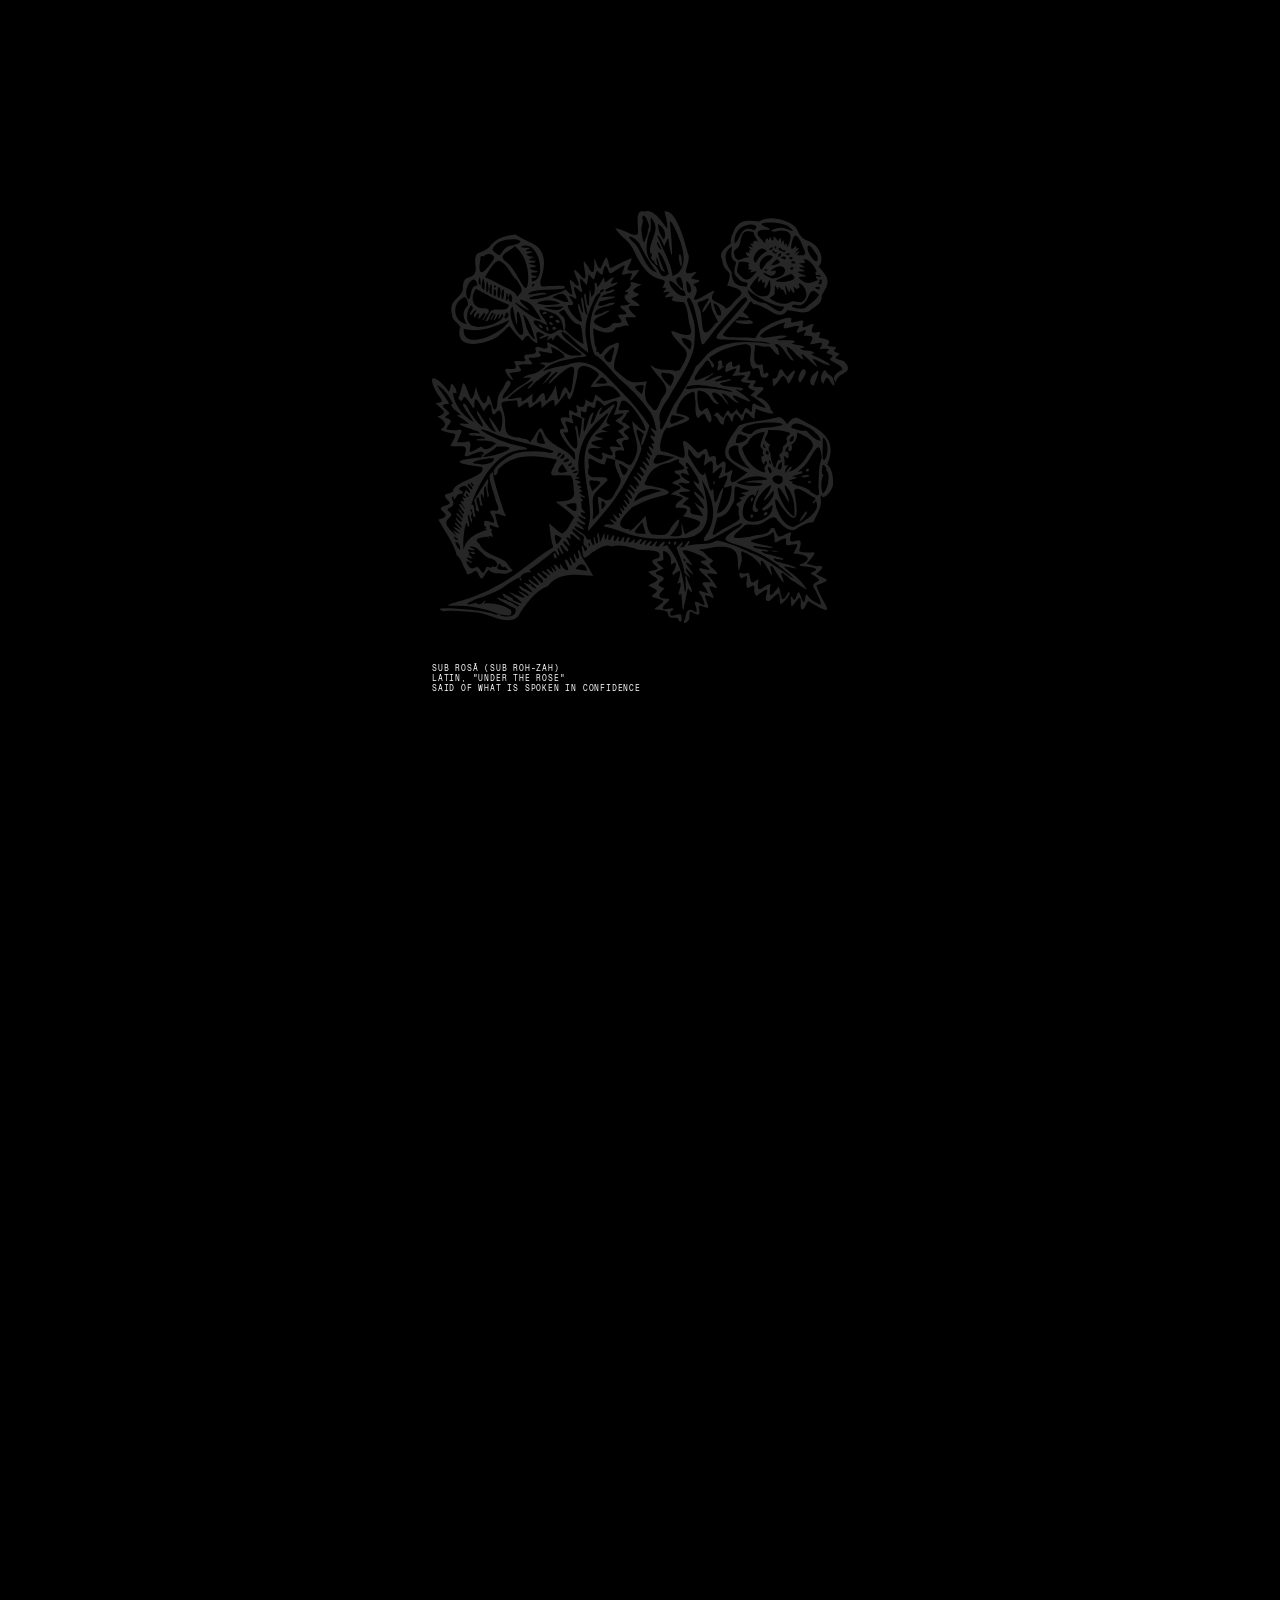
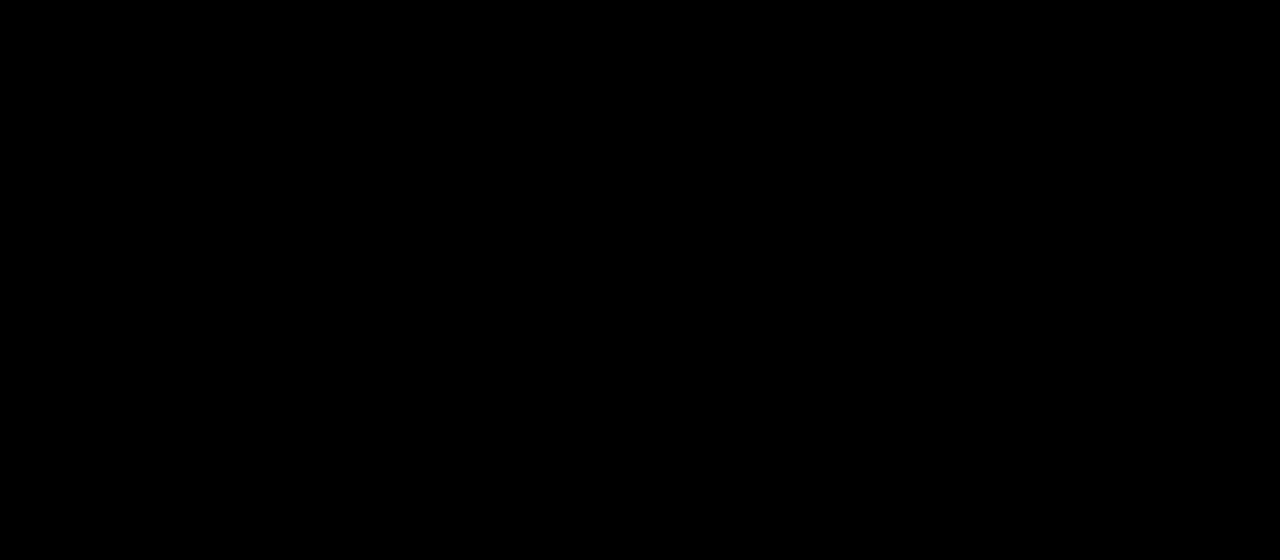
<file: index.html>
<!doctype html>
<html lang="en">
<head>
<meta charset="utf-8">
<meta name="viewport" content="width=device-width, initial-scale=1">
<title>sub rosa</title>
<link rel="icon" href="assets/v1-v2/rose-logo.svg" type="image/svg+xml">
<link rel="preload" href="assets/v1-v2/fonts/Geist-Bold.woff2" as="font" type="font/woff2" crossorigin>
<link rel="preload" href="assets/v1-v2/fonts/GeistMono-Regular.woff2" as="font" type="font/woff2" crossorigin>
<link rel="stylesheet" href="css/style.css">
</head>
<body>

<div id="scroll-spacer" aria-hidden="true"></div>

<main id="stage">

  <!-- Scene 1 — initial load -->
  <div id="scene1-caption" class="mono-8">
    <p>sub rosā (sub ROH-zah)</p>
    <p>Latin, &quot;under the rose&quot;<br>Said of what is spoken in confidence</p>
  </div>

  <!-- Morphing rose: illustration flips 180° around the Y axis into the logo -->
  <div id="morph" aria-hidden="true">
    <div id="flipper">
      <img id="face-illustration" src="assets/v1-v2/rose-illustration.svg" alt="" draggable="false">
      <img id="face-logo" src="assets/v1-v2/rose-logo.svg" alt="" draggable="false">
    </div>
  </div>

  <!-- Scene 2 — after the initial load -->
  <section id="scene2" aria-label="sub rosa">

    <div id="header-mask" aria-hidden="true"></div>

    <p id="wm-sub" class="wordmark pos-sub" data-type data-type-dur="360">sub</p>
    <p id="wm-rosa" class="wordmark pos-rosa" data-type data-type-dur="480" data-type-delay="360">rosa</p>
    <p id="wm-r" class="rmark pos-r" data-type data-type-dur="120" data-type-delay="840">®</p>

    <p class="mono-8 pos-deployed" data-type data-type-dur="420" data-type-delay="200">Deployed — Globally</p>

    <div class="mono-8 pos-latin" data-type data-type-dur="700" data-type-delay="300">
      Latin, &quot;under the rose&quot;<br>Said of what is spoken in confidence
    </div>

    <div class="mono-8 pos-cities" data-type data-type-dur="700" data-type-delay="400">
      <p>London / New York / Detroit</p>
      <p><span class="clock-lon">22:04.37</span>      <span class="clock-ny">16:04.37</span></p>
    </div>

    <div class="mono-8 pos-links" data-type data-type-dur="300" data-type-delay="500">
      <p>Manifesto+</p>
      <p><a id="open-showcase" href="#showcase">showcase+</a></p>
    </div>

    <button class="menu-btn" id="menu-btn" aria-label="Menu"><span></span><span></span><span></span></button>

    <p class="headline hl-1" data-type data-type-dur="280" data-type-delay="600">The creative leads who built </p>
    <p class="headline hl-2" data-type data-type-dur="310" data-type-delay="880">tech’s most controversial brand. </p>
    <p class="headline hl-3" data-type data-type-dur="310" data-type-delay="1190"><span class="u">Get in touch</span> — we'll have a look.</p>

    <div id="cols">
      <div class="col" id="col-0"></div>
      <div class="col" id="col-1"></div>
      <div class="col" id="col-2"></div>
      <div class="col" id="col-3"></div>
      <div class="col" id="col-4"></div>
    </div>

  </section>

</main>

<!-- Showcase — Home 4 overlay: halftone-revealed images under a white header -->
<section id="showcase" hidden aria-label="Showcase">
  <div id="halftone"></div>

  <p class="wordmark pos-sub light">sub</p>
  <p class="wordmark pos-rosa light">rosa</p>
  <p class="rmark pos-r light">®</p>
  <img class="sc-logo" src="assets/v1-v2/rose-logo-white.svg" alt="sub rosa" draggable="false">

  <p class="mono-8 pos-deployed">Deployed — Globally</p>

  <div class="mono-8 pos-latin">
    Latin, &quot;under the rose&quot;<br>Said of what is spoken in confidence
  </div>

  <div class="mono-8 pos-cities">
    <p>London / New York / Detroit</p>
    <p><span class="clock-lon">22:04.37</span>      <span class="clock-ny">16:04.37</span></p>
  </div>

  <div class="mono-8 pos-links">
    <p>Manifesto+</p>
    <p>showcase+</p>
  </div>

  <button id="close-showcase" aria-label="Close showcase"></button>
  <button class="menu-btn" id="sc-menu-btn" aria-label="Menu"><span></span><span></span><span></span></button>
  <p id="sc-hint" class="mono-8">drag around the screen to reveal</p>
</section>

<!-- Mobile menu overlay (iPhone 16 - 3) -->
<section id="menu" hidden aria-label="Menu">
  <p class="menu-link">Manifesto+</p>
  <p class="menu-link"><a id="menu-showcase" href="#showcase">showcase+</a></p>
  <button id="close-menu" aria-label="Close menu"></button>
</section>

<img id="rose-cursor" src="assets/v1-v2/rose-logo.svg" alt="" aria-hidden="true" draggable="false">

<script type="module" src="js/main.js"></script>
</body>
</html>
</file>
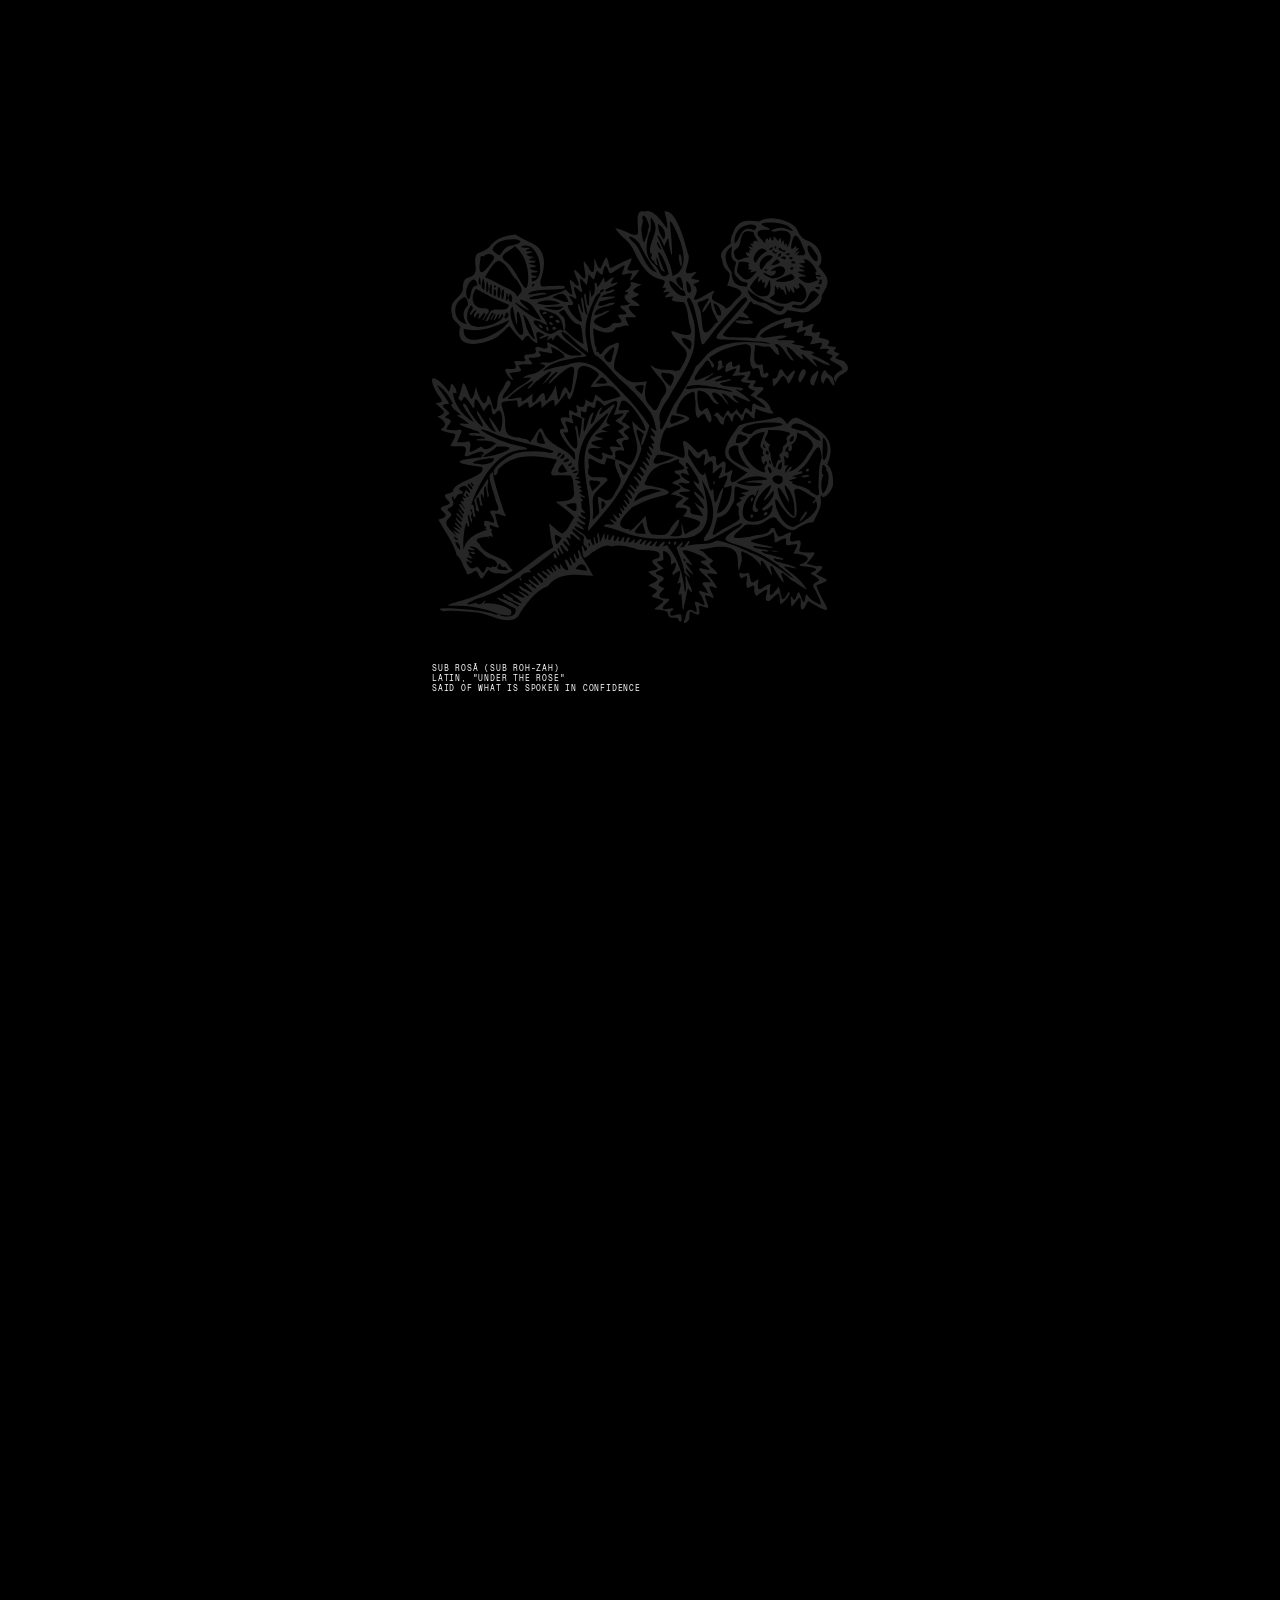
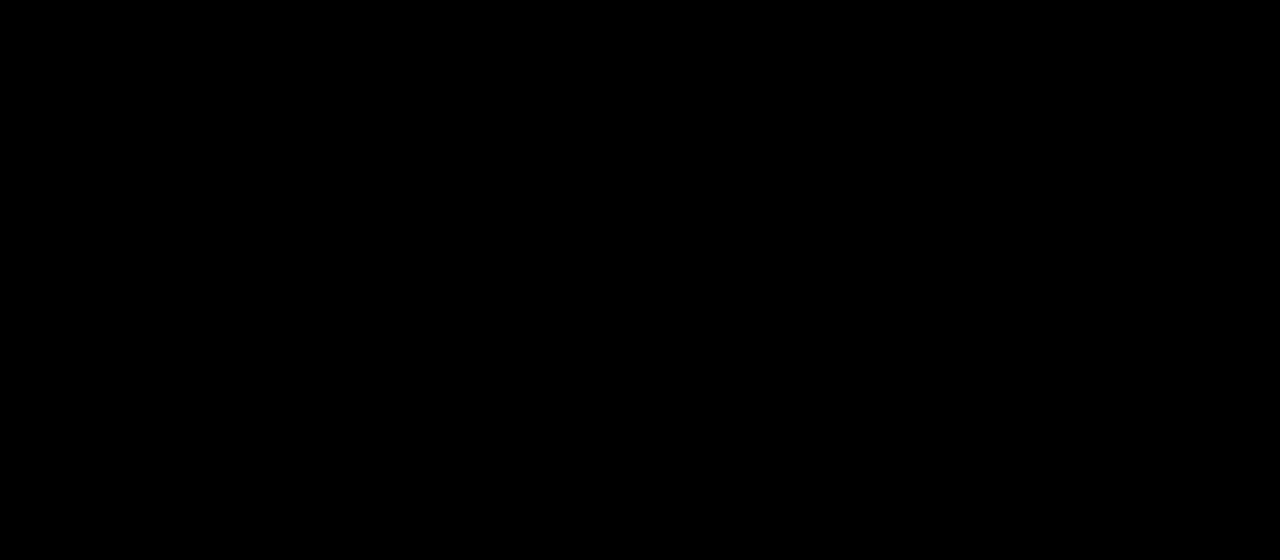
<file: v2.html>
<!doctype html>
<html lang="en">
<head>
<meta charset="utf-8">
<meta name="viewport" content="width=device-width, initial-scale=1">
<title>sub rosa</title>
<link rel="icon" href="assets/v1-v2/rose-logo2.svg" type="image/svg+xml">
<link rel="preload" href="assets/v1-v2/fonts/Geist-Bold.woff2" as="font" type="font/woff2" crossorigin>
<link rel="preload" href="assets/v1-v2/fonts/GeistMono-Regular.woff2" as="font" type="font/woff2" crossorigin>
<link rel="stylesheet" href="css/style2.css">
</head>
<body>

<div id="scroll-spacer" aria-hidden="true"></div>

<main id="stage">

  <!-- Scene 1 — initial load -->
  <div id="scene1-caption" class="mono-8">
    <p>sub rosā (sub ROH-zah)</p>
    <p>Latin, &quot;under the rose&quot;<br>Said of what is spoken in confidence</p>
  </div>

  <!-- Morphing rose: illustration flips 180° around the Y axis into the logo -->
  <div id="morph" aria-hidden="true">
    <div id="flipper">
      <img id="face-illustration" src="assets/v1-v2/rose-illustration.svg" alt="" draggable="false">
      <img id="face-logo" src="assets/v1-v2/rose-logo2.svg" alt="" draggable="false">
    </div>
  </div>

  <!-- Scene 2 — after the initial load -->
  <section id="scene2" aria-label="sub rosa">

    <div id="header-mask" aria-hidden="true"></div>

    <p id="wm-sub" class="wordmark pos-sub" data-type data-type-dur="360">sub</p>
    <p id="wm-rosa" class="wordmark pos-rosa" data-type data-type-dur="480" data-type-delay="360">rosa</p>
    <p id="wm-r" class="rmark pos-r" data-type data-type-dur="120" data-type-delay="840">®</p>

    <p class="mono-8 pos-deployed" data-type data-type-dur="420" data-type-delay="200">Deployed — Globally</p>

    <div class="mono-8 pos-latin" data-type data-type-dur="700" data-type-delay="300">
      Latin, &quot;under the rose&quot;<br>Said of what is spoken in confidence
    </div>

    <div class="mono-8 pos-cities" data-type data-type-dur="700" data-type-delay="400">
      <p>London / New York / Detroit</p>
      <p><span class="clock-lon">22:04.37</span>      <span class="clock-ny">16:04.37</span></p>
    </div>

    <div class="mono-8 pos-links" data-type data-type-dur="300" data-type-delay="500">
      <p><a class="open-manifesto" href="#manifesto">Manifesto+</a></p>
      <p><a class="open-showcase" href="#showcase">showcase+</a></p>
    </div>

    <button class="menu-btn" id="menu-btn" aria-label="Menu"><span></span><span></span><span></span></button>

    <p class="headline hl-1" data-type data-type-dur="280" data-type-delay="600">The creative leads who built </p>
    <p class="headline hl-2" data-type data-type-dur="310" data-type-delay="880">tech’s most controversial brand. </p>
    <p class="headline hl-3" data-type data-type-dur="310" data-type-delay="1190"><span class="u">Get in touch</span> — we'll have a look.</p>

    <div id="cols">
      <div class="col" id="col-0"></div>
      <div class="col" id="col-1"></div>
      <div class="col" id="col-2"></div>
      <div class="col" id="col-3"></div>
    </div>

  </section>

</main>

<!-- Showcase — Home 4 overlay: halftone-revealed images under a white header -->
<section id="showcase" hidden aria-label="Showcase">
  <div id="halftone"></div>

  <p class="wordmark pos-sub light">sub</p>
  <p class="wordmark pos-rosa light">rosa</p>
  <p class="rmark pos-r light">®</p>
  <img class="sc-logo" src="assets/v1-v2/rose-logo2-white.svg" alt="sub rosa" draggable="false">

  <p class="mono-8 pos-deployed">Deployed — Globally</p>

  <div class="mono-8 pos-latin">
    Latin, &quot;under the rose&quot;<br>Said of what is spoken in confidence
  </div>

  <div class="mono-8 pos-cities">
    <p>London / New York / Detroit</p>
    <p><span class="clock-lon">22:04.37</span>      <span class="clock-ny">16:04.37</span></p>
  </div>

  <div class="mono-8 pos-links">
    <p>Manifesto+</p>
    <p>showcase+</p>
  </div>

  <button id="close-showcase" aria-label="Close showcase"></button>
  <button class="menu-btn" id="sc-menu-btn" aria-label="Menu"><span></span><span></span><span></span></button>
  <p id="sc-hint" class="mono-8">drag around the screen to reveal</p>
</section>

<!-- Manifesto — Home 6/7 (desktop) and iPhone 16-6 (mobile): a scrollable
     overlay page; the fixed header collapses as it scrolls (desktop), and is
     always collapsed on mobile -->
<section id="manifesto" hidden aria-label="Manifesto">

  <div id="mf-content">
    <p class="mf-headline">The creative leads who built <br>tech’s most controversial brand. <br><span class="u">Get in touch</span> — we'll have a look.</p>

    <div id="mf-body">
      <p>Lorem ipsum dolor sit amet, consectetur adipiscing elit, sed do eiusmod tempor incididunt ut labore et dolore magna aliqua. Ut enim ad minim veniam, quis nostrud exercitation ullamco laboris nisi ut aliquip ex ea commodo consequat. Duis aute irure dolor in reprehenderit in voluptate velit esse cillum dolore eu fugiat nulla pariatur. Excepteur sint occaecat cupidatat non proident, sunt in culpa qui officia deserunt mollit anim id est laborum.</p>
      <p>Sed ut perspiciatis unde omnis iste natus error sit voluptatem accusantium doloremque laudantium, totam rem aperiam, eaque ipsa quae ab illo inventore veritatis et quasi architecto beatae vitae dicta sunt explicabo. Nemo enim ipsam voluptatem quia voluptas sit aspernatur aut odit aut fugit, sed quia consequuntur magni dolores eos qui ratione voluptatem sequi nesciunt. Neque porro quisquam est, qui dolorem ipsum quia dolor sit amet, consectetur, adipisci velit, sed quia non numquam eius modi tempora incidunt ut labore et dolore magnam aliquam quaerat voluptatem. Ut enim ad minima veniam, quis nostrum exercitationem ullam corporis suscipit laboriosam, nisi ut aliquid ex ea commodi consequatur? Quis autem vel eum iure reprehenderit qui in ea voluptate velit esse quam nihil molestiae consequatur, vel illum qui dolorem eum fugiat quo voluptas nulla pariatur?</p>
      <p>Lorem ipsum dolor sit amet, consectetur adipiscing elit, sed do eiusmod tempor incididunt ut labore et dolore magna aliqua. Ut enim ad minim veniam, quis nostrud exercitation ullamco laboris nisi ut aliquip ex ea commodo consequat. Duis aute irure dolor in reprehenderit in voluptate velit esse cillum dolore eu fugiat nulla pariatur. Excepteur sint occaecat cupidatat non proident, sunt in culpa qui officia deserunt mollit anim id est laborum.</p>
      <p>Sed ut perspiciatis unde omnis iste natus error sit voluptatem accusantium doloremque laudantium, totam rem aperiam, eaque ipsa quae ab illo inventore veritatis et quasi architecto beatae vitae dicta sunt explicabo. Nemo enim ipsam voluptatem quia voluptas sit aspernatur aut odit aut fugit, sed quia consequuntur magni dolores eos qui ratione voluptatem sequi nesciunt. Neque porro quisquam est, qui dolorem ipsum quia dolor sit amet, consectetur, adipisci velit, sed quia non numquam eius modi tempora incidunt ut labore.</p>
      <p>Lorem ipsum dolor sit amet, consectetur adipiscing elit, sed do eiusmod tempor incididunt ut labore et dolore magna aliqua. Ut enim ad minim veniam, quis nostrud exercitation ullamco laboris nisi ut aliquip ex ea commodo consequat. Duis aute irure dolor in reprehenderit in voluptate velit esse cillum dolore eu fugiat nulla pariatur. Excepteur sint occaecat cupidatat non proident, sunt in culpa qui officia deserunt mollit anim id est laborum.</p>
      <p>Lorem ipsum dolor sit amet, consectetur adipiscing elit, sed do eiusmod tempor incididunt ut labore et dolore magna aliqua. Ut enim ad minim veniam, quis nostrud exercitation ullamco laboris nisi ut aliquip ex ea commodo consequat. Duis aute irure dolor in reprehenderit in voluptate velit esse cillum dolore eu fugiat nulla pariatur. Excepteur sint occaecat cupidatat non proident, sunt in culpa qui officia deserunt mollit anim id est laborum.</p>
      <p>Sed ut perspiciatis unde omnis iste natus error sit voluptatem accusantium doloremque laudantium, totam rem aperiam, eaque ipsa quae ab illo inventore veritatis et quasi architecto beatae vitae dicta sunt explicabo. Nemo enim ipsam voluptatem quia voluptas sit aspernatur aut odit aut fugit, sed quia consequuntur magni dolores eos qui ratione voluptatem sequi nesciunt. Neque porro quisquam est, qui dolorem ipsum quia dolor sit amet, consectetur, adipisci velit, sed quia non numquam eius modi tempora incidunt ut labore et dolore magnam aliquam quaerat voluptatem. Ut enim ad minima veniam, quis nostrum exercitationem ullam corporis suscipit laboriosam, nisi ut aliquid ex ea commodi consequatur? Quis autem vel eum iure reprehenderit qui in ea voluptate velit esse quam nihil molestiae consequatur, vel illum qui dolorem eum fugiat quo voluptas nulla pariatur?</p>
      <p>Lorem ipsum dolor sit amet, consectetur adipiscing elit, sed do eiusmod tempor incididunt ut labore et dolore magna aliqua. Ut enim ad minim veniam, quis nostrud exercitation ullamco laboris nisi ut aliquip ex ea commodo consequat. Duis aute irure dolor in reprehenderit in voluptate velit esse cillum dolore eu fugiat nulla pariatur. Excepteur sint occaecat cupidatat non proident, sunt in culpa qui officia deserunt mollit anim id est laborum.</p>
      <p>Sed ut perspiciatis unde omnis iste natus error sit voluptatem accusantium doloremque laudantium, totam rem aperiam, eaque ipsa quae ab illo inventore veritatis et quasi architecto beatae vitae dicta sunt explicabo. Nemo enim ipsam voluptatem quia voluptas sit aspernatur aut odit aut fugit, sed quia consequuntur magni dolores eos qui ratione voluptatem sequi nesciunt. Neque porro quisquam est, qui dolorem ipsum quia dolor sit amet, consectetur, adipisci velit, sed quia non numquam eius modi tempora incidunt ut labore.</p>
      <p>Lorem ipsum dolor sit amet, consectetur adipiscing elit, sed do eiusmod tempor incididunt ut labore et dolore magna aliqua. Ut enim ad minim veniam, quis nostrud exercitation ullamco laboris nisi ut aliquip ex ea commodo consequat. Duis aute irure dolor in reprehenderit in voluptate velit esse cillum dolore eu fugiat nulla pariatur. Excepteur sint occaecat cupidatat non proident, sunt in culpa qui officia deserunt mollit anim id est laborum.</p>
    </div>

    <p id="mf-top" class="mono-8"><a href="#top">top of the page ↑</a></p>
  </div>

  <div id="mf-mask" aria-hidden="true"></div>

  <!-- fixed layer: the label and X ride up with the content, then lock 50px
       under the header while the body keeps scrolling under the mask -->
  <div id="mf-label" class="mono-8">
    <p>the manifesto</p>
    <p>last updated: July 17, 2026</p>
  </div>
  <button id="close-manifesto" aria-label="Close manifesto"></button>

  <img class="mf-logo" src="assets/v1-v2/rose-logo2.svg" alt="" draggable="false">
  <p class="wordmark pos-sub">sub</p>
  <p class="wordmark pos-rosa">rosa</p>
  <p class="rmark pos-r">®</p>

  <p class="mono-8 pos-deployed">Deployed — Globally</p>

  <div class="mono-8 pos-latin">
    Latin, &quot;under the rose&quot;<br>Said of what is spoken in confidence
  </div>

  <div class="mono-8 pos-cities">
    <p>London / New York / Detroit</p>
    <p><span class="clock-lon">22:04.37</span>      <span class="clock-ny">16:04.37</span></p>
  </div>

  <div class="mono-8 pos-links">
    <p>Manifesto+</p>
    <p><a class="open-showcase" href="#showcase">showcase+</a></p>
  </div>

  <button class="menu-btn" id="mf-menu-btn" aria-label="Menu"><span></span><span></span><span></span></button>
</section>

<!-- Mobile menu overlay (iPhone 16 - 3) -->
<section id="menu" hidden aria-label="Menu">
  <p class="menu-link"><a id="menu-manifesto" href="#manifesto">Manifesto+</a></p>
  <p class="menu-link"><a id="menu-showcase" href="#showcase">showcase+</a></p>
  <button id="close-menu" aria-label="Close menu"></button>
</section>

<script type="module" src="js/main2.js"></script>
</body>
</html>
</file>
<file: css/style.css>
/* sub rosa — TheStudio V1 (Figma: Home 3 → Home 2 → Home 4, 1440×900 reference) */

/* Geist & Geist Mono, self-hosted (same faces Google Fonts serves) */

@font-face {
  font-family: 'Geist';
  src: url('../assets/v1-v2/fonts/Geist-Regular.woff2') format('woff2');
  font-weight: 400;
  font-display: swap;
}
@font-face {
  font-family: 'Geist';
  src: url('../assets/v1-v2/fonts/Geist-Medium.woff2') format('woff2');
  font-weight: 500;
  font-display: swap;
}
@font-face {
  font-family: 'Geist';
  src: url('../assets/v1-v2/fonts/Geist-Bold.woff2') format('woff2');
  font-weight: 700;
  font-display: swap;
}
@font-face {
  font-family: 'Geist Mono';
  src: url('../assets/v1-v2/fonts/GeistMono-Regular.woff2') format('woff2');
  font-weight: 400;
  font-display: swap;
}
@font-face {
  font-family: 'Geist Mono';
  src: url('../assets/v1-v2/fonts/GeistMono-Medium.woff2') format('woff2');
  font-weight: 500;
  font-display: swap;
}

* { margin: 0; padding: 0; box-sizing: border-box; }

html { background: #000; }

body {
  background: #000;
  font-family: 'Geist', sans-serif;
  overflow-x: hidden;
}

::selection { background: #FFC252; color: #000; }

#scroll-spacer { width: 1px; }

#stage {
  position: fixed;
  inset: 0;
  overflow: hidden;
}

/* Every positioned text block is trimmed to its cap height / alphabetic
   baseline, exactly like the Figma frames, so Figma y-coordinates map 1:1. */
.mono-8, .wordmark, .rmark, .headline, #scene1-caption {
  text-box: trim-both cap alphabetic;
}

/* ---------- shared type ---------- */

.mono-8 {
  position: absolute;
  font-family: 'Geist Mono', monospace;
  font-size: 8px;
  font-weight: 400;
  letter-spacing: 0.8px;
  text-transform: uppercase;
  color: #fff;
  line-height: normal;
  white-space: nowrap;
}

.wordmark {
  position: absolute;
  top: 15px;
  font-family: 'Geist', sans-serif;
  font-weight: 700;
  font-size: 240px;
  letter-spacing: -7.2px;
  line-height: normal;
  color: #262626;
  white-space: nowrap;
}

.rmark {
  position: absolute;
  top: 38px;
  font-family: 'Geist', sans-serif;
  font-weight: 400;
  font-size: 20px;
  letter-spacing: -0.6px;
  line-height: normal;
  color: #262626;
  white-space: nowrap;
  font-feature-settings: "ss01" 1;
}

/* shared Figma positions (Home 2 + Home 4 overlay) */

/* the whole title scales uniformly (JS) so rosa ends on the right content
   edge — both words grow together, anchored at sub's left edge */
.pos-sub {
  left: calc(25% + 31px);
  font-feature-settings: "ss04" 1, "ss01" 1;
  transform-origin: left top;
}
.pos-rosa {
  left: calc(58.33% + 40px);
  font-feature-settings: "ss01" 1;
  transform-origin: left top;
}
.pos-r    { right: 80px; } /* ® right edge on rosa's right edge */

/* the nav row's top and the cities' left are set by JS: 20px under the scaled
   title, cities on rosa's left edge, links right-aligned on rosa's right */
.pos-deployed { left: 80px;             top: 205px; }
.pos-latin    { left: calc(25% + 31px); top: 205px; }
.pos-cities   { left: calc(58.33% + 57px); top: 205px; }
.pos-links    { right: 80px; text-align: right; top: 205px; }

.pos-cities p { white-space: pre; }

.pos-links a {
  color: inherit;
  text-decoration: none;
  cursor: pointer;
}

/* ---------- scene 1 ---------- */

#scene1-caption {
  position: absolute;
  /* left edge of the centered illustration (416px, or vw-40 on mobile),
     40px under its bottom — same formula at every size */
  left: calc(50% - min(416px, 100vw - 40px) / 2);
  top: calc(50% - 33px + min(416px, 100vw - 40px) * 0.4952 + 40px);
  font-family: 'Geist Mono', monospace;
  font-size: 8px;
  letter-spacing: 0.8px;
  text-transform: uppercase;
  color: #fff;
  line-height: normal;
  white-space: nowrap;
}

/* ---------- morph ---------- */

#morph {
  position: absolute;
  left: 0;
  top: 0;
  width: 416px;
  height: 412px;
  pointer-events: none;
  /* centered before the first JS frame runs, so a hard refresh never flashes
     the illustration in the corner */
  transform: translate(calc(50vw - 208px), calc(50vh - 239px));
  perspective: 1200px;
  will-change: transform, width, height;
}

#flipper {
  position: absolute;
  inset: 0;
  transform-style: preserve-3d;
  will-change: transform;
}

#flipper img {
  position: absolute;
  inset: 0;
  width: 100%;
  height: 100%;
  object-fit: contain;
  backface-visibility: hidden;
  user-select: none;
  -webkit-user-drag: none;
}

#face-logo { transform: rotateY(180deg); }

/* ---------- scene 2 ---------- */

#scene2 {
  position: absolute;
  inset: 0;
  opacity: 0;
  pointer-events: none;
}

#scene2.visible { opacity: 1; }
#scene2.interactive { pointer-events: auto; }

.headline {
  position: absolute;
  left: calc(25% + 31px); /* aligned with sub's left edge; tops set by JS */
  font-family: 'Geist', sans-serif;
  font-weight: 500;
  font-size: 24px;
  letter-spacing: -0.48px;
  line-height: 26px;
  color: #262626;
  white-space: nowrap;
}

.hl-1 { top: 261px; }
.hl-2 { top: 287px; }
.hl-3 { top: 313px; }

.headline .u {
  text-decoration: underline;
  text-decoration-skip-ink: none;
  text-underline-position: from-font;
}

/* founder columns — canvas text pools, 80px outer margins, fixed 16px gaps.
   The wrapper carries the rose cursor, so it stays alive across the three
   gutters but ends at the container's outer edges. */

#cols {
  position: absolute;
  left: 80px;
  right: 80px;
  top: 584px;
  cursor: none;
  --colw: calc((100% - 4 * 16px) / 5);
}

.col {
  position: absolute;
  top: 0;
  width: var(--colw);
}

.col:nth-child(1) { left: 0; }
.col:nth-child(2) { left: calc(var(--colw) + 16px); }
.col:nth-child(3) { left: calc((var(--colw) + 16px) * 2); }
.col:nth-child(4) { left: calc((var(--colw) + 16px) * 3); }
.col:nth-child(5) { left: calc((var(--colw) + 16px) * 4); }

.col canvas {
  display: block;
}

/* rose-logo cursor shown over the body copy */

#rose-cursor {
  position: fixed;
  left: 0;
  top: 0;
  width: 33px;
  height: 25px;
  pointer-events: none;
  opacity: 0;
  z-index: 10;
  will-change: transform;
}

#rose-cursor.on { opacity: 1; }

/* ---------- showcase (Home 4 overlay) ---------- */

#showcase {
  position: fixed;
  inset: 0;
  z-index: 20;
  background: #000;
}

#showcase[hidden] { display: none; }

#halftone {
  position: absolute;
  inset: 0;
}

/* header elements never swallow pointer events — hovering anything in the
   overlay keeps revealing and cycling the image; only the X is clickable */
#showcase .wordmark,
#showcase .rmark,
#showcase .mono-8,
#showcase .sc-logo {
  pointer-events: none;
}

#showcase .wordmark.light,
#showcase .rmark.light { color: #fff; }

.sc-logo {
  position: absolute;
  left: 5.56%;
  top: 55px;
  width: 66px;
  height: 50px;
  user-select: none;
  -webkit-user-drag: none;
}

#close-showcase {
  position: absolute;
  right: 80px; /* right-aligned with Manifesto+/showcase+; top set by JS */
  top: 241px;
  width: 55px;
  height: 55px;
  background: none;
  border: 0;
  cursor: pointer;
}

#close-showcase::before,
#close-showcase::after {
  content: '';
  position: absolute;
  left: 50%;
  top: 50%;
  width: 1.5px;
  height: 76.26px;
  background: #fff;
}

#close-showcase::before { transform: translate(-50%, -50%) rotate(45deg); }
#close-showcase::after  { transform: translate(-50%, -50%) rotate(-45deg); }

#close-showcase:focus-visible { outline: 1px solid #FFC252; outline-offset: 4px; }

/* black mask behind the fixed mobile header (mobile only) */

#header-mask {
  display: none;
  position: absolute;
  left: 0;
  right: 0;
  top: 0;
  background: #000;
}

/* hamburger (mobile only) — three 15×2 white bars, 5px pitch */

.menu-btn {
  display: none;
  position: absolute;
  right: 20px;
  top: 20px;
  width: 15px;
  height: 12px;
  background: none;
  border: 0;
  cursor: pointer;
  padding: 0;
}

.menu-btn span {
  position: absolute;
  left: 0;
  width: 15px;
  height: 2px;
  background: #fff;
}

.menu-btn span:nth-child(1) { top: 0; }
.menu-btn span:nth-child(2) { top: 5px; }
.menu-btn span:nth-child(3) { top: 10px; }

/* mobile menu overlay (iPhone 16 - 3) */

#menu {
  position: fixed;
  inset: 0;
  z-index: 40;
  background: rgba(0, 0, 0, 0.7);
}

#menu[hidden] { display: none; }

.menu-link {
  position: absolute;
  left: 20px;
  font-family: 'Geist Mono', monospace;
  font-size: 36px;
  font-weight: 400;
  letter-spacing: 3.6px;
  text-transform: uppercase;
  color: #fff;
  line-height: normal;
  white-space: nowrap;
  text-box: trim-both cap alphabetic;
}

.menu-link:nth-of-type(1) { top: 20px; }
.menu-link:nth-of-type(2) { top: 66px; }

.menu-link a { color: inherit; text-decoration: none; cursor: pointer; }

/* the X replaces the hamburger in place: hamburger height (12px) square,
   same 2px stroke, right edges aligned */
#close-menu {
  position: absolute;
  right: 20px;
  top: 20px;
  width: 12px;
  height: 12px;
  background: none;
  border: 0;
  cursor: pointer;
  padding: 0;
}

#close-menu::before,
#close-menu::after {
  content: '';
  position: absolute;
  left: 50%;
  top: 50%;
  width: 17px;
  height: 2px;
  background: #fff;
}

#close-menu::before { transform: translate(-50%, -50%) rotate(45deg); }
#close-menu::after  { transform: translate(-50%, -50%) rotate(-45deg); }

/* while the menu is open the hamburger behind it disappears */
body.menu-open .menu-btn { visibility: hidden; }

/* showcase drag hint (mobile only) */

#sc-hint {
  display: none;
  left: 50%;
  transform: translateX(-50%);
  bottom: 53px;
  top: auto;
  text-align: center;
  pointer-events: none;
}

/* ---------- mobile (iPhone 16 frames) ---------- */

@media (max-width: 600px) {
  .pos-deployed { display: none; }        /* no Deployed — Globally on mobile */
  .pos-links { display: none; }           /* replaced by the hamburger menu */

  .pos-latin { white-space: normal; width: 132px; }


  .menu-btn { display: block; }

  .sc-logo { width: 48px; height: 36px; top: 20px; left: 20px; }

  #cols {
    left: 20px;
    right: 20px;
    cursor: auto;
  }

  /* fixed header: the mask paints black over the scrolling content, and the
     logo, wordmark, latin + cities sit above it */
  #header-mask { display: block; z-index: 4; }
  .headline, #cols { z-index: 1; }
  .pos-sub, .pos-rosa, .pos-r, .pos-latin, .pos-cities, .menu-btn { z-index: 5; }
  #morph { z-index: 6; }

  #rose-cursor { display: none; }

  /* X centered at the bottom, drag hint right above it */
  #close-showcase {
    right: auto;
    left: 50%;
    transform: translateX(-50%);
    bottom: 30px;
  }

  #sc-hint { display: block; bottom: 115px; } /* 30px above the X (bottom 30 + 55 + 30) */

  #halftone { touch-action: none; }
}

@media (prefers-reduced-motion: reduce) {
  #flipper { transition: none; }
}
</file>
<file: css/style2.css>
/* sub rosa v2 — TheStudio V1 (Figma: Home 3 → Home 2 → Home 4 → Home 6/7, 1440×900 reference)
   Forked from style.css: four founder columns, DOM name links over the pools,
   no rose cursor, manifesto overlay (Home 6/7 desktop, iPhone 16-6 mobile). */

/* Geist & Geist Mono, self-hosted (same faces Google Fonts serves) */

@font-face {
  font-family: 'Geist';
  src: url('../assets/v1-v2/fonts/Geist-Regular.woff2') format('woff2');
  font-weight: 400;
  font-display: swap;
}
@font-face {
  font-family: 'Geist';
  src: url('../assets/v1-v2/fonts/Geist-Medium.woff2') format('woff2');
  font-weight: 500;
  font-display: swap;
}
@font-face {
  font-family: 'Geist';
  src: url('../assets/v1-v2/fonts/Geist-Bold.woff2') format('woff2');
  font-weight: 700;
  font-display: swap;
}
@font-face {
  font-family: 'Geist Mono';
  src: url('../assets/v1-v2/fonts/GeistMono-Regular.woff2') format('woff2');
  font-weight: 400;
  font-display: swap;
}
@font-face {
  font-family: 'Geist Mono';
  src: url('../assets/v1-v2/fonts/GeistMono-Medium.woff2') format('woff2');
  font-weight: 500;
  font-display: swap;
}

* { margin: 0; padding: 0; box-sizing: border-box; }

html { background: #000; }

body {
  background: #000;
  font-family: 'Geist', sans-serif;
  overflow-x: hidden;
}

::selection { background: #FFC252; color: #000; }

#scroll-spacer { width: 1px; }

#stage {
  position: fixed;
  inset: 0;
  overflow: hidden;
}

/* Every positioned text block is trimmed to its cap height / alphabetic
   baseline, exactly like the Figma frames, so Figma y-coordinates map 1:1. */
.mono-8, .wordmark, .rmark, .headline, .mf-headline, #scene1-caption {
  text-box: trim-both cap alphabetic;
}

/* ---------- shared type ---------- */

.mono-8 {
  position: absolute;
  font-family: 'Geist Mono', monospace;
  font-size: 8px;
  font-weight: 400;
  letter-spacing: 0.8px;
  text-transform: uppercase;
  color: #fff;
  line-height: normal;
  white-space: nowrap;
}

.wordmark {
  position: absolute;
  top: 15px;
  font-family: 'Geist', sans-serif;
  font-weight: 700;
  font-size: 240px;
  letter-spacing: -7.2px;
  line-height: normal;
  color: #262626;
  white-space: nowrap;
}

.rmark {
  position: absolute;
  top: 38px;
  font-family: 'Geist', sans-serif;
  font-weight: 400;
  font-size: 20px;
  letter-spacing: -0.6px;
  line-height: normal;
  color: #262626;
  white-space: nowrap;
  font-feature-settings: "ss01" 1;
}

/* shared Figma positions (Home 2 + Home 4 + Home 6 headers) */

/* the whole title scales uniformly (JS): sub's ink sits on the second column
   rail and rosa's ink ends on the right content margin */
.pos-sub {
  left: calc(25% + 31px);
  font-feature-settings: "ss04" 1, "ss01" 1;
  transform-origin: left top;
}
.pos-rosa {
  left: calc(58.33% + 40px);
  font-feature-settings: "ss01" 1;
  transform-origin: left top;
}
.pos-r    { right: 80px; } /* ® right edge on rosa's right edge */

/* the nav row's top and the cities' left are set by JS: 20px under the scaled
   title, cities on rosa's ink, links right-aligned on rosa's right */
.pos-deployed { left: 80px;             top: 205px; }
.pos-latin    { left: calc(25% + 44px); top: 205px; }
.pos-cities   { left: calc(58.33% + 57px); top: 205px; }
.pos-links    { right: 80px; text-align: right; top: 205px; }

.pos-cities p { white-space: pre; }

.pos-links a {
  color: inherit;
  text-decoration: none;
  cursor: pointer;
}

/* ---------- scene 1 ---------- */

#scene1-caption {
  position: absolute;
  /* left edge of the centered illustration (416px, or vw-40 on mobile),
     40px under its bottom — same formula at every size */
  left: calc(50% - min(416px, 100vw - 40px) / 2);
  top: calc(50% - 33px + min(416px, 100vw - 40px) * 0.4952 + 40px);
  font-family: 'Geist Mono', monospace;
  font-size: 8px;
  letter-spacing: 0.8px;
  text-transform: uppercase;
  color: #fff;
  line-height: normal;
  white-space: nowrap;
}

/* ---------- morph ---------- */

#morph {
  position: absolute;
  left: 0;
  top: 0;
  width: 416px;
  height: 412px;
  pointer-events: none;
  /* centered before the first JS frame runs, so a hard refresh never flashes
     the illustration in the corner */
  transform: translate(calc(50vw - 208px), calc(50vh - 239px));
  perspective: 1200px;
  will-change: transform, width, height;
}

#flipper {
  position: absolute;
  inset: 0;
  transform-style: preserve-3d;
  will-change: transform;
}

#flipper img {
  position: absolute;
  inset: 0;
  width: 100%;
  height: 100%;
  object-fit: contain;
  backface-visibility: hidden;
  user-select: none;
  -webkit-user-drag: none;
}

#face-logo { transform: rotateY(180deg); }

/* ---------- scene 2 ---------- */

#scene2 {
  position: absolute;
  inset: 0;
  opacity: 0;
  pointer-events: none;
}

#scene2.visible { opacity: 1; }
#scene2.interactive { pointer-events: auto; }

.headline {
  position: absolute;
  left: calc(25% + 31px); /* aligned with sub's ink rail; tops set by JS */
  font-family: 'Geist', sans-serif;
  font-weight: 500;
  font-size: 24px;
  letter-spacing: -0.48px;
  line-height: 26px;
  color: #262626;
  white-space: nowrap;
}

.hl-1 { top: 261px; }
.hl-2 { top: 287px; }
.hl-3 { top: 313px; }

.headline .u, .mf-headline .u {
  text-decoration: underline;
  text-decoration-skip-ink: none;
  text-underline-position: from-font;
}

/* founder columns — canvas text pools, 80px outer margins, fixed 16px gaps */

#cols {
  position: absolute;
  left: 80px;
  right: 80px;
  top: 584px;
  --colw: calc((100% - 3 * 16px) / 4);
}

.col {
  position: absolute;
  top: 0;
  width: var(--colw);
}

.col:nth-child(1) { left: 0; }
.col:nth-child(2) { left: calc(var(--colw) + 16px); }
.col:nth-child(3) { left: calc((var(--colw) + 16px) * 2); }
.col:nth-child(4) { left: calc((var(--colw) + 16px) * 3); }

.col canvas {
  display: block;
}

/* founder names — real links laid over the canvas, excluded from the pool
   physics; the copy around them still stirs. Type mirrors the canvas pool
   (8px Geist Mono, ls 0.8, uppercase, white). Top is baseline-aligned by JS. */

.name-link {
  position: absolute;
  left: 0;
  top: 0;
  font-family: 'Geist Mono', monospace;
  font-size: 8px;
  font-weight: 400;
  letter-spacing: 0.8px;
  text-transform: uppercase;
  line-height: normal;
  color: #fff;
  text-decoration: none;
  white-space: pre;
  cursor: pointer;
  z-index: 2;
}

.name-link:hover {
  text-decoration: underline;
  text-decoration-skip-ink: none;
  text-underline-position: from-font;
}

/* words appear with the master write-on timeline, like the canvas words */
.name-link span { visibility: hidden; }
.name-link span.on { visibility: visible; }

/* ---------- showcase (Home 4 overlay) ---------- */

#showcase {
  position: fixed;
  inset: 0;
  z-index: 20;
  background: #000;
}

#showcase[hidden] { display: none; }

#halftone {
  position: absolute;
  inset: 0;
}

/* header elements never swallow pointer events — hovering anything in the
   overlay keeps revealing and cycling the image; only the X is clickable */
#showcase .wordmark,
#showcase .rmark,
#showcase .mono-8,
#showcase .sc-logo {
  pointer-events: none;
}

#showcase .wordmark.light,
#showcase .rmark.light { color: #fff; }

.sc-logo {
  position: absolute;
  left: 5.56%;
  top: 55px;
  width: 41px;
  height: 50px;
  user-select: none;
  -webkit-user-drag: none;
}

#close-showcase {
  position: absolute;
  right: 80px; /* right-aligned with Manifesto+/showcase+; top set by JS */
  top: 241px;
  width: 55px;
  height: 55px;
  background: none;
  border: 0;
  cursor: pointer;
}

#close-showcase::before,
#close-showcase::after {
  content: '';
  position: absolute;
  left: 50%;
  top: 50%;
  width: 1.5px;
  height: 76.26px;
  background: #fff;
}

#close-showcase::before { transform: translate(-50%, -50%) rotate(45deg); }
#close-showcase::after  { transform: translate(-50%, -50%) rotate(-45deg); }

#close-showcase:focus-visible { outline: 1px solid #FFC252; outline-offset: 4px; }

/* ---------- manifesto (Home 6/7 desktop, iPhone 16-6 mobile) ---------- */

#manifesto {
  position: fixed;
  inset: 0;
  z-index: 15;
  background: #000;
  overflow-y: auto;
  overflow-x: hidden;
}

#manifesto[hidden] { display: none; }

/* the content scrolls; header elements are fixed and collapse with scroll */
#mf-content {
  position: relative;
  z-index: 1;
}

#mf-mask {
  position: fixed;
  left: 0;
  right: 0;
  top: 0;
  background: #000;
  z-index: 2;
}

#manifesto > .wordmark,
#manifesto > .rmark,
#manifesto > .mono-8,
#manifesto > .menu-btn,
.mf-logo {
  position: fixed;
  z-index: 3;
}

.mf-logo {
  left: 80px;
  top: 55px;
  width: 41px;
  height: 50px;
  user-select: none;
  -webkit-user-drag: none;
}

.mf-headline {
  position: absolute;
  font-family: 'Geist', sans-serif;
  font-weight: 500;
  font-size: 24px;
  letter-spacing: -0.48px;
  line-height: 26px;
  color: #262626;
  white-space: nowrap;
}

/* the label and X are fixed (JS pins them 50px under the header once the
   content has scrolled that far) and sit above the mask */
#mf-label {
  position: fixed;
  left: 80px;
  white-space: nowrap;
  z-index: 3;
}

#mf-body {
  position: absolute;
  font-family: 'Geist', sans-serif;
  font-weight: 400;
  font-size: 16px;
  letter-spacing: -0.32px;
  line-height: 24px;
  color: #fff;
}

/* blank line between paragraphs, exactly one line tall like the Figma text */
#mf-body p + p { margin-top: 24px; }

#mf-top { position: absolute; }

#mf-top a {
  color: inherit;
  text-decoration: none;
  cursor: pointer;
}

#close-manifesto {
  position: fixed;
  width: 55px;
  height: 55px;
  background: none;
  border: 0;
  cursor: pointer;
  z-index: 3;
}

#close-manifesto::before,
#close-manifesto::after {
  content: '';
  position: absolute;
  left: 50%;
  top: 50%;
  width: 1.5px;
  height: 76.26px;
  background: #fff;
}

#close-manifesto::before { transform: translate(-50%, -50%) rotate(45deg); }
#close-manifesto::after  { transform: translate(-50%, -50%) rotate(-45deg); }

#close-manifesto:focus-visible { outline: 1px solid #FFC252; outline-offset: 4px; }

/* black mask behind the fixed mobile header (mobile only) */

#header-mask {
  display: none;
  position: absolute;
  left: 0;
  right: 0;
  top: 0;
  background: #000;
}

/* hamburger (mobile only) — three 15×2 white bars, 5px pitch */

.menu-btn {
  display: none;
  position: absolute;
  right: 20px;
  top: 20px;
  width: 15px;
  height: 12px;
  background: none;
  border: 0;
  cursor: pointer;
  padding: 0;
}

.menu-btn span {
  position: absolute;
  left: 0;
  width: 15px;
  height: 2px;
  background: #fff;
}

.menu-btn span:nth-child(1) { top: 0; }
.menu-btn span:nth-child(2) { top: 5px; }
.menu-btn span:nth-child(3) { top: 10px; }

/* mobile menu overlay (iPhone 16 - 3) */

#menu {
  position: fixed;
  inset: 0;
  z-index: 40;
  background: rgba(0, 0, 0, 0.7);
}

#menu[hidden] { display: none; }

.menu-link {
  position: absolute;
  left: 20px;
  font-family: 'Geist Mono', monospace;
  font-size: 36px;
  font-weight: 400;
  letter-spacing: 3.6px;
  text-transform: uppercase;
  color: #fff;
  line-height: normal;
  white-space: nowrap;
  text-box: trim-both cap alphabetic;
}

.menu-link:nth-of-type(1) { top: 20px; }
.menu-link:nth-of-type(2) { top: 66px; }

.menu-link a { color: inherit; text-decoration: none; cursor: pointer; }

/* the X replaces the hamburger in place: hamburger height (12px) square,
   same 2px stroke, right edges aligned */
#close-menu {
  position: absolute;
  right: 20px;
  top: 20px;
  width: 12px;
  height: 12px;
  background: none;
  border: 0;
  cursor: pointer;
  padding: 0;
}

#close-menu::before,
#close-menu::after {
  content: '';
  position: absolute;
  left: 50%;
  top: 50%;
  width: 17px;
  height: 2px;
  background: #fff;
}

#close-menu::before { transform: translate(-50%, -50%) rotate(45deg); }
#close-menu::after  { transform: translate(-50%, -50%) rotate(-45deg); }

/* while the menu is open the hamburger behind it disappears */
body.menu-open .menu-btn { visibility: hidden; }

/* showcase drag hint (mobile only) */

#sc-hint {
  display: none;
  left: 50%;
  transform: translateX(-50%);
  bottom: 53px;
  top: auto;
  text-align: center;
  pointer-events: none;
}

/* ---------- mobile (iPhone 16 frames) ---------- */

@media (max-width: 600px) {
  .pos-deployed { display: none; }        /* no Deployed — Globally on mobile */
  .pos-links { display: none; }           /* replaced by the hamburger menu */

  .pos-latin { white-space: normal; width: 132px; }


  .menu-btn { display: block; }

  .sc-logo, .mf-logo { width: 30px; height: 36px; top: 20px; left: 20px; }

  #cols {
    left: 20px;
    right: 20px;
  }

  /* fixed header: the mask paints black over the scrolling content, and the
     logo, wordmark, latin + cities sit above it */
  #header-mask { display: block; z-index: 4; }
  .headline, #cols { z-index: 1; }
  .pos-sub, .pos-rosa, .pos-r, .pos-latin, .pos-cities, .menu-btn { z-index: 5; }
  #morph { z-index: 6; }

  /* X centered at the bottom, drag hint right above it */
  #close-showcase {
    right: auto;
    left: 50%;
    transform: translateX(-50%);
    bottom: 30px;
  }

  #sc-hint { display: block; bottom: 115px; } /* 30px above the X (bottom 30 + 55 + 30) */

  #halftone { touch-action: none; }

  /* manifesto (iPhone 16 - 6): no headline, 14px body */
  .mf-headline { display: none; }

  #mf-label { left: 20px; }

  #mf-body {
    font-size: 14px;
    letter-spacing: -0.28px;
    line-height: 20px;
  }

  #mf-body p + p { margin-top: 20px; }
}

@media (prefers-reduced-motion: reduce) {
  #flipper { transition: none; }
}
</file>
